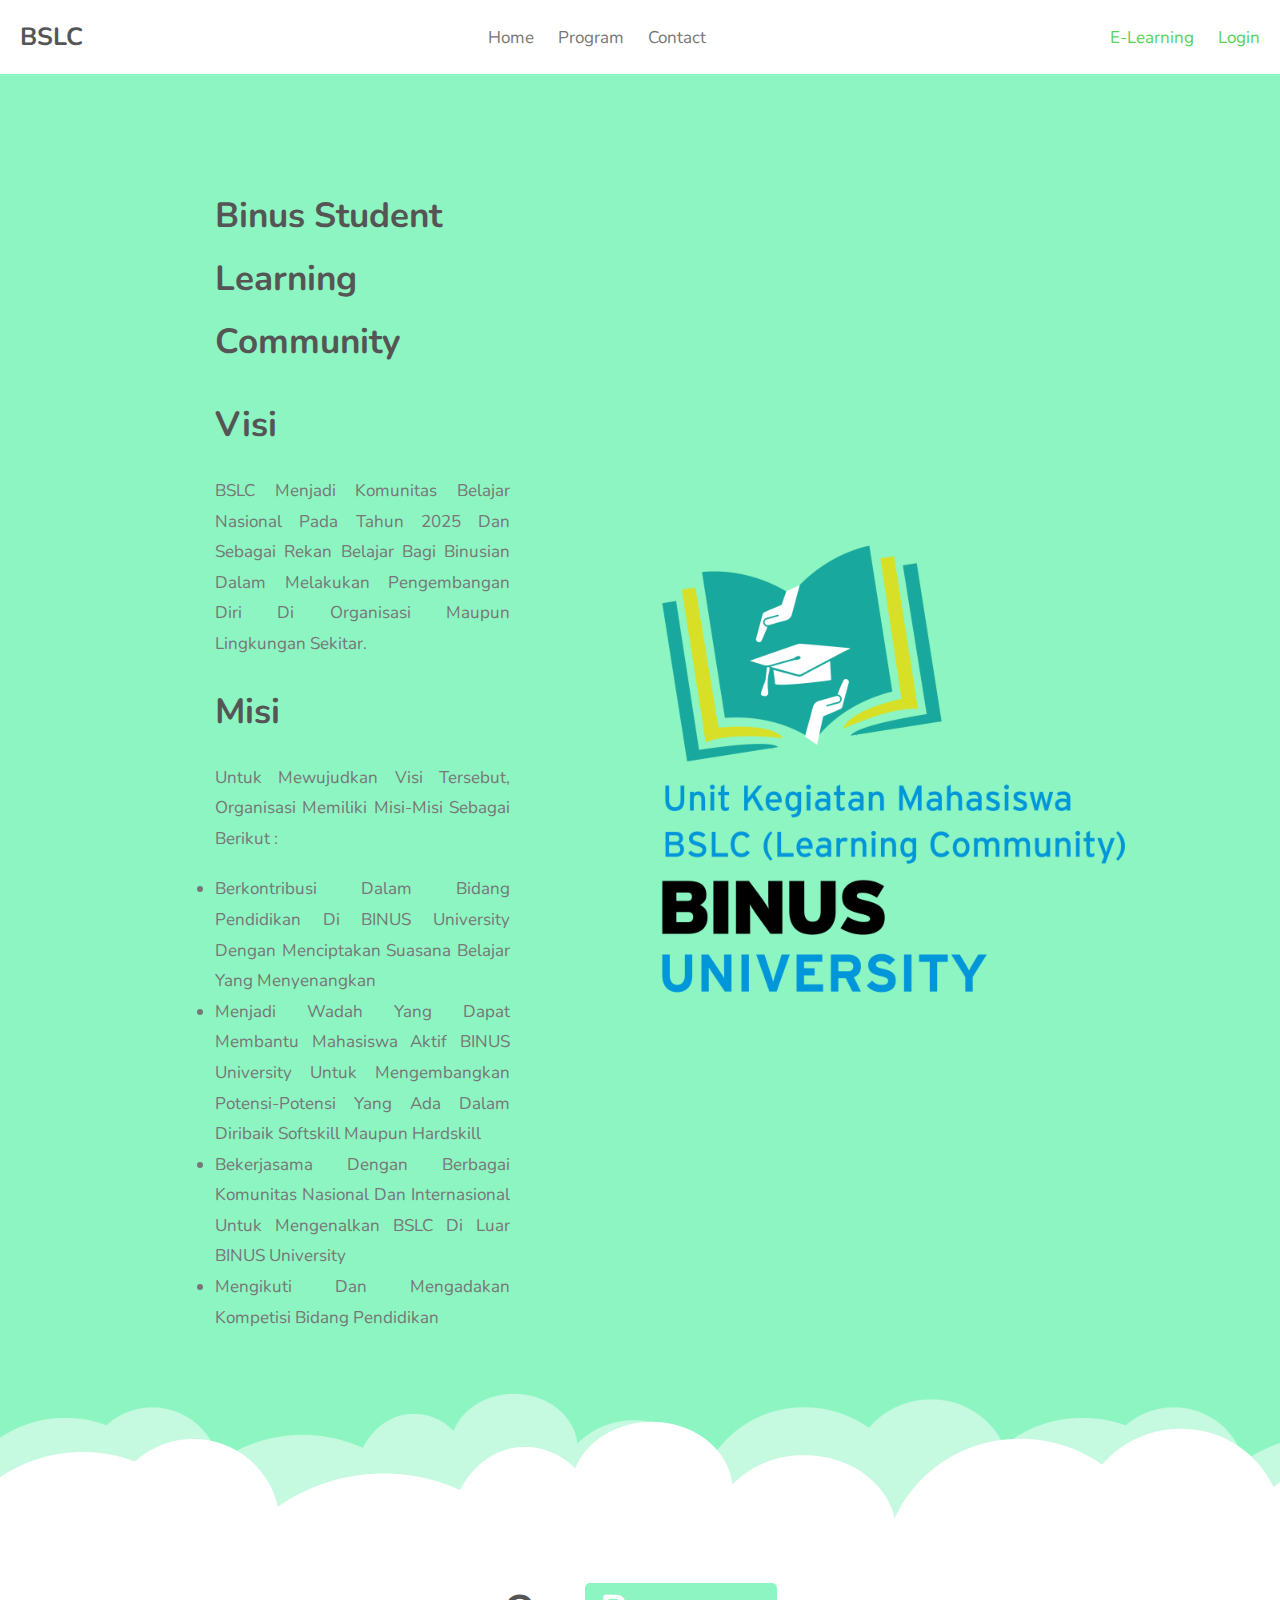
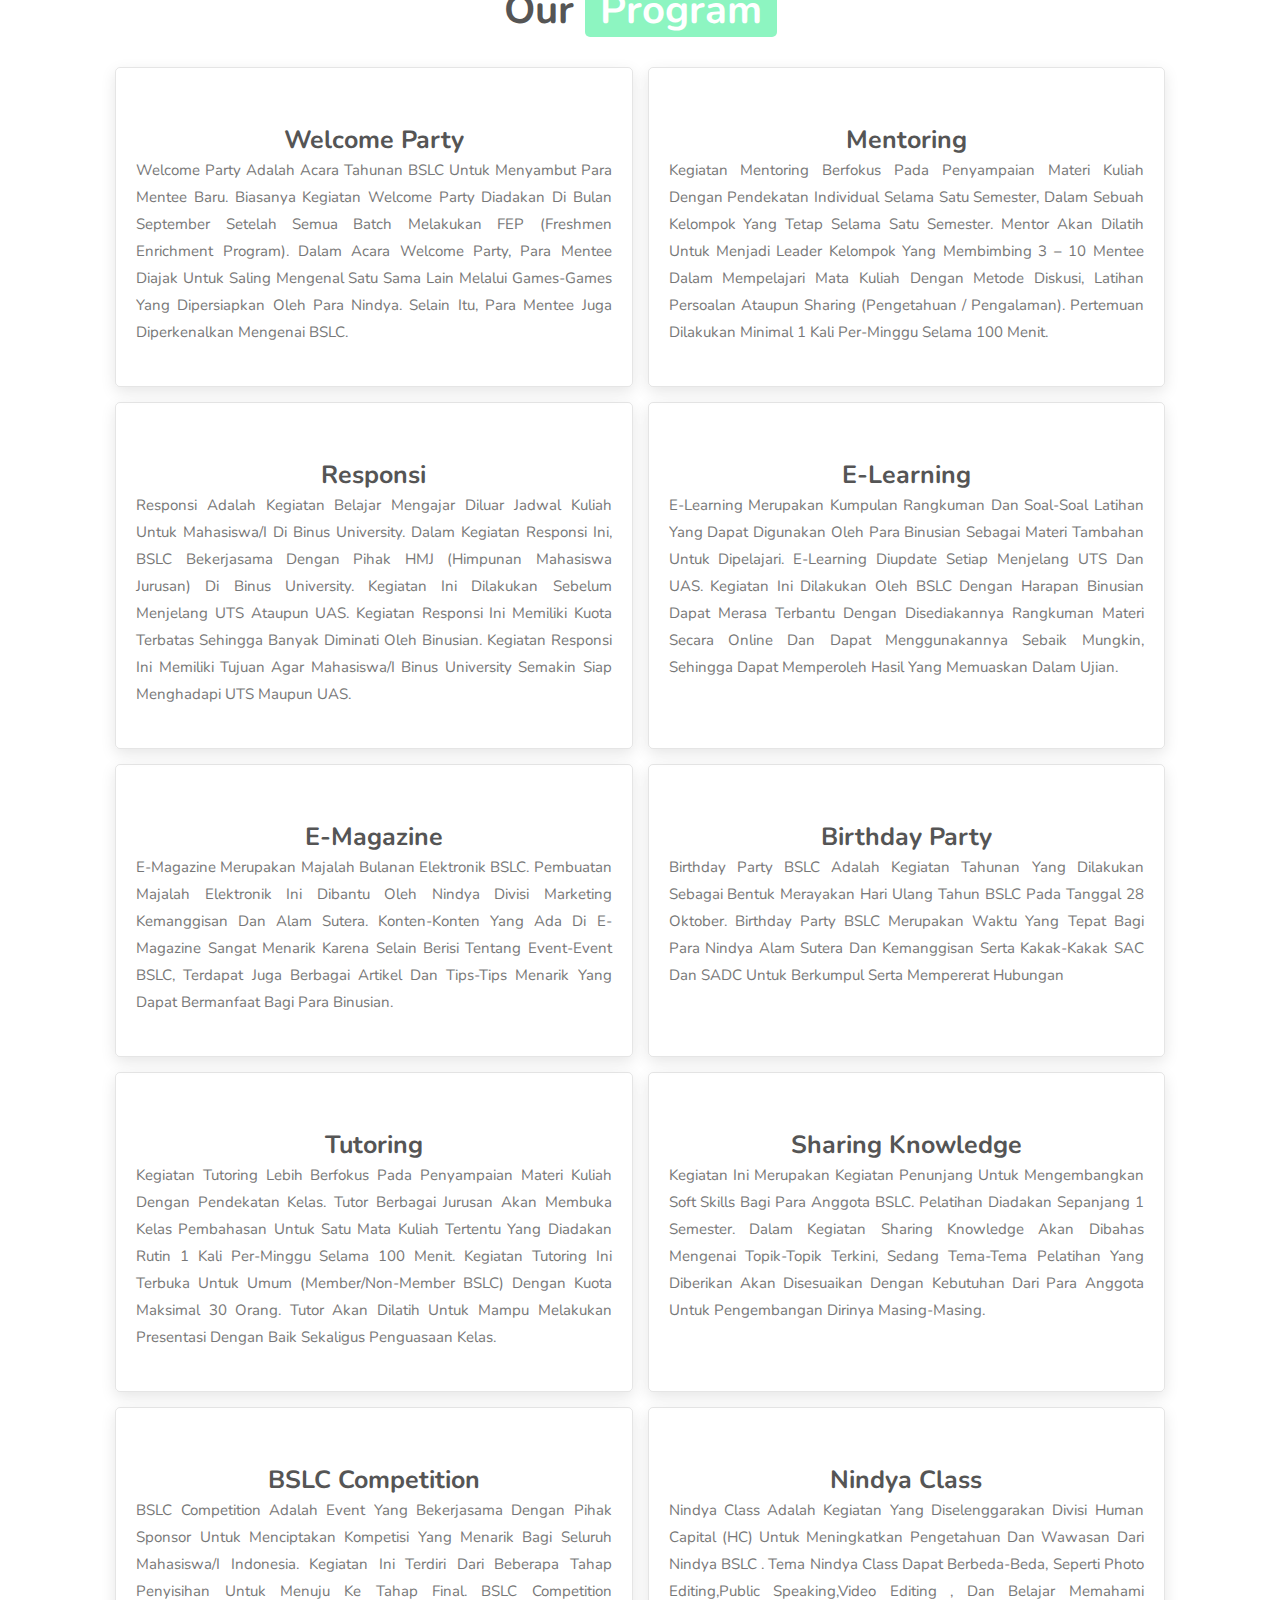
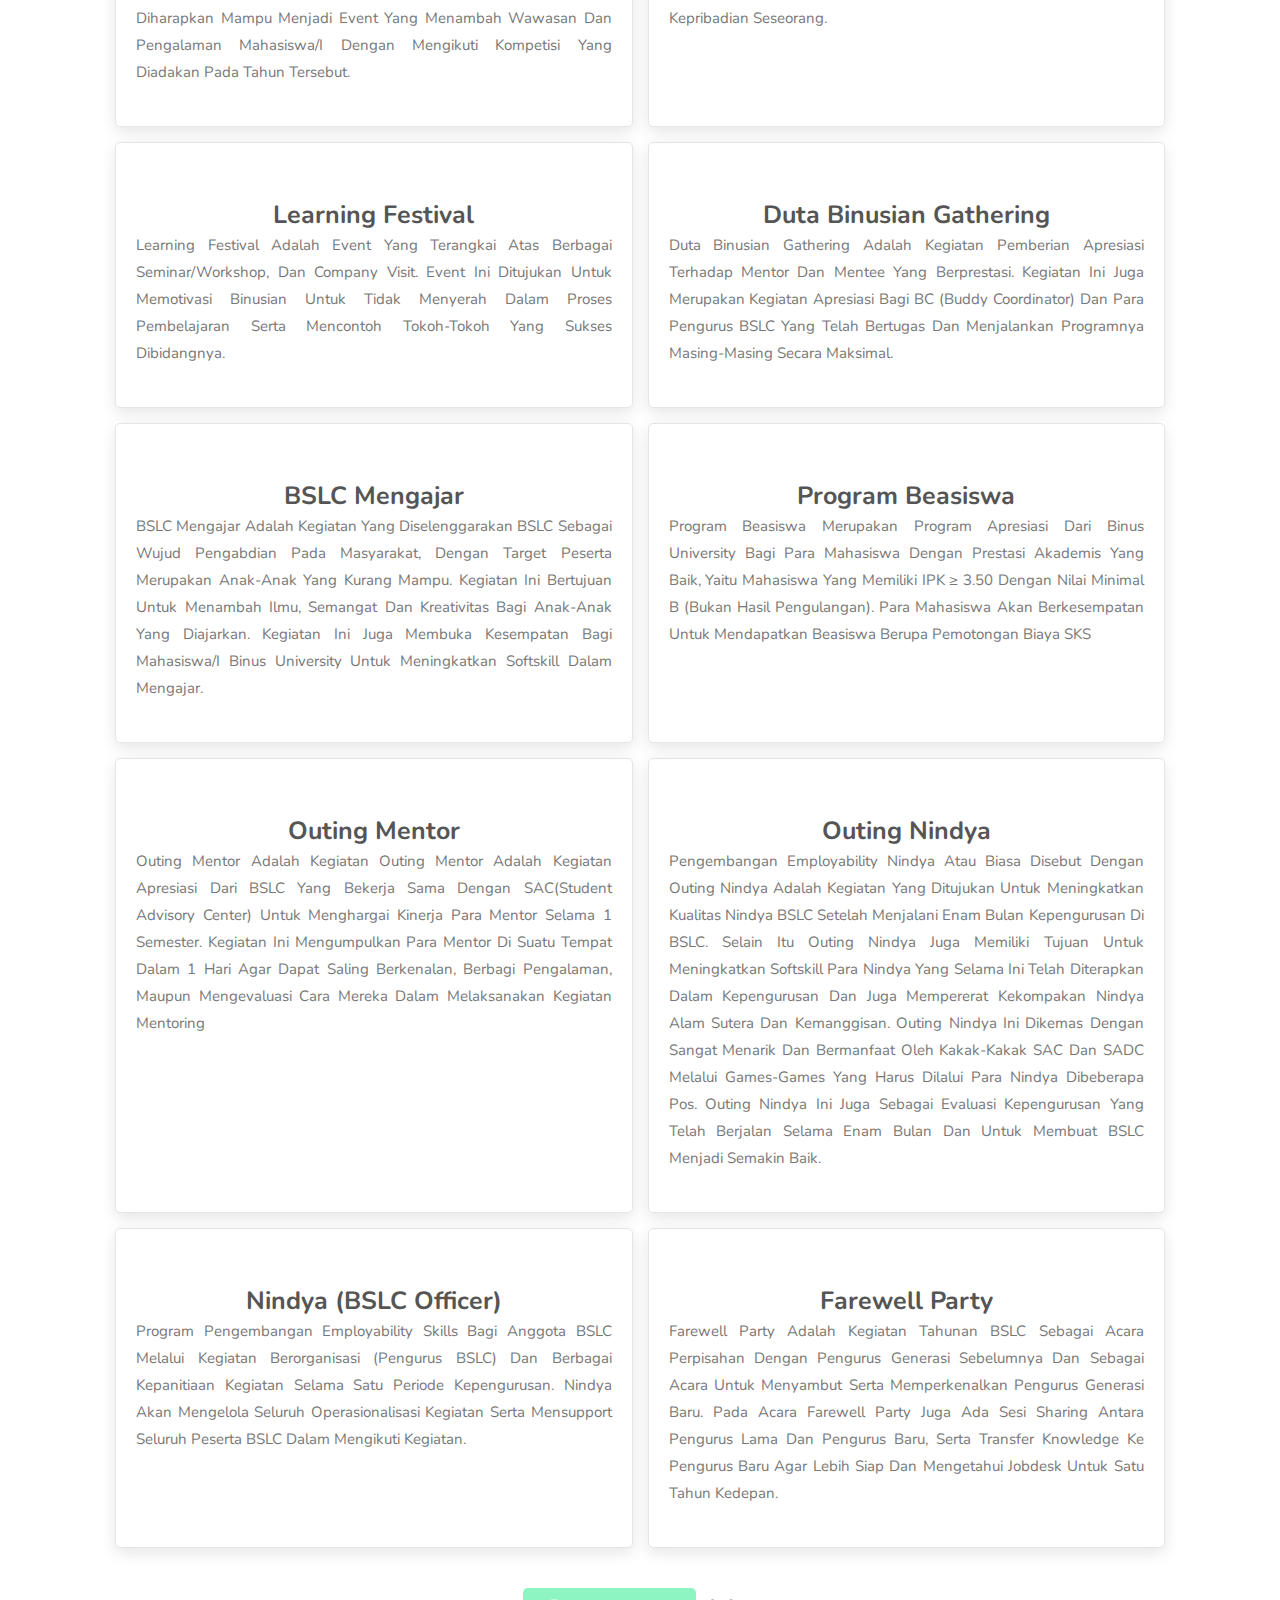
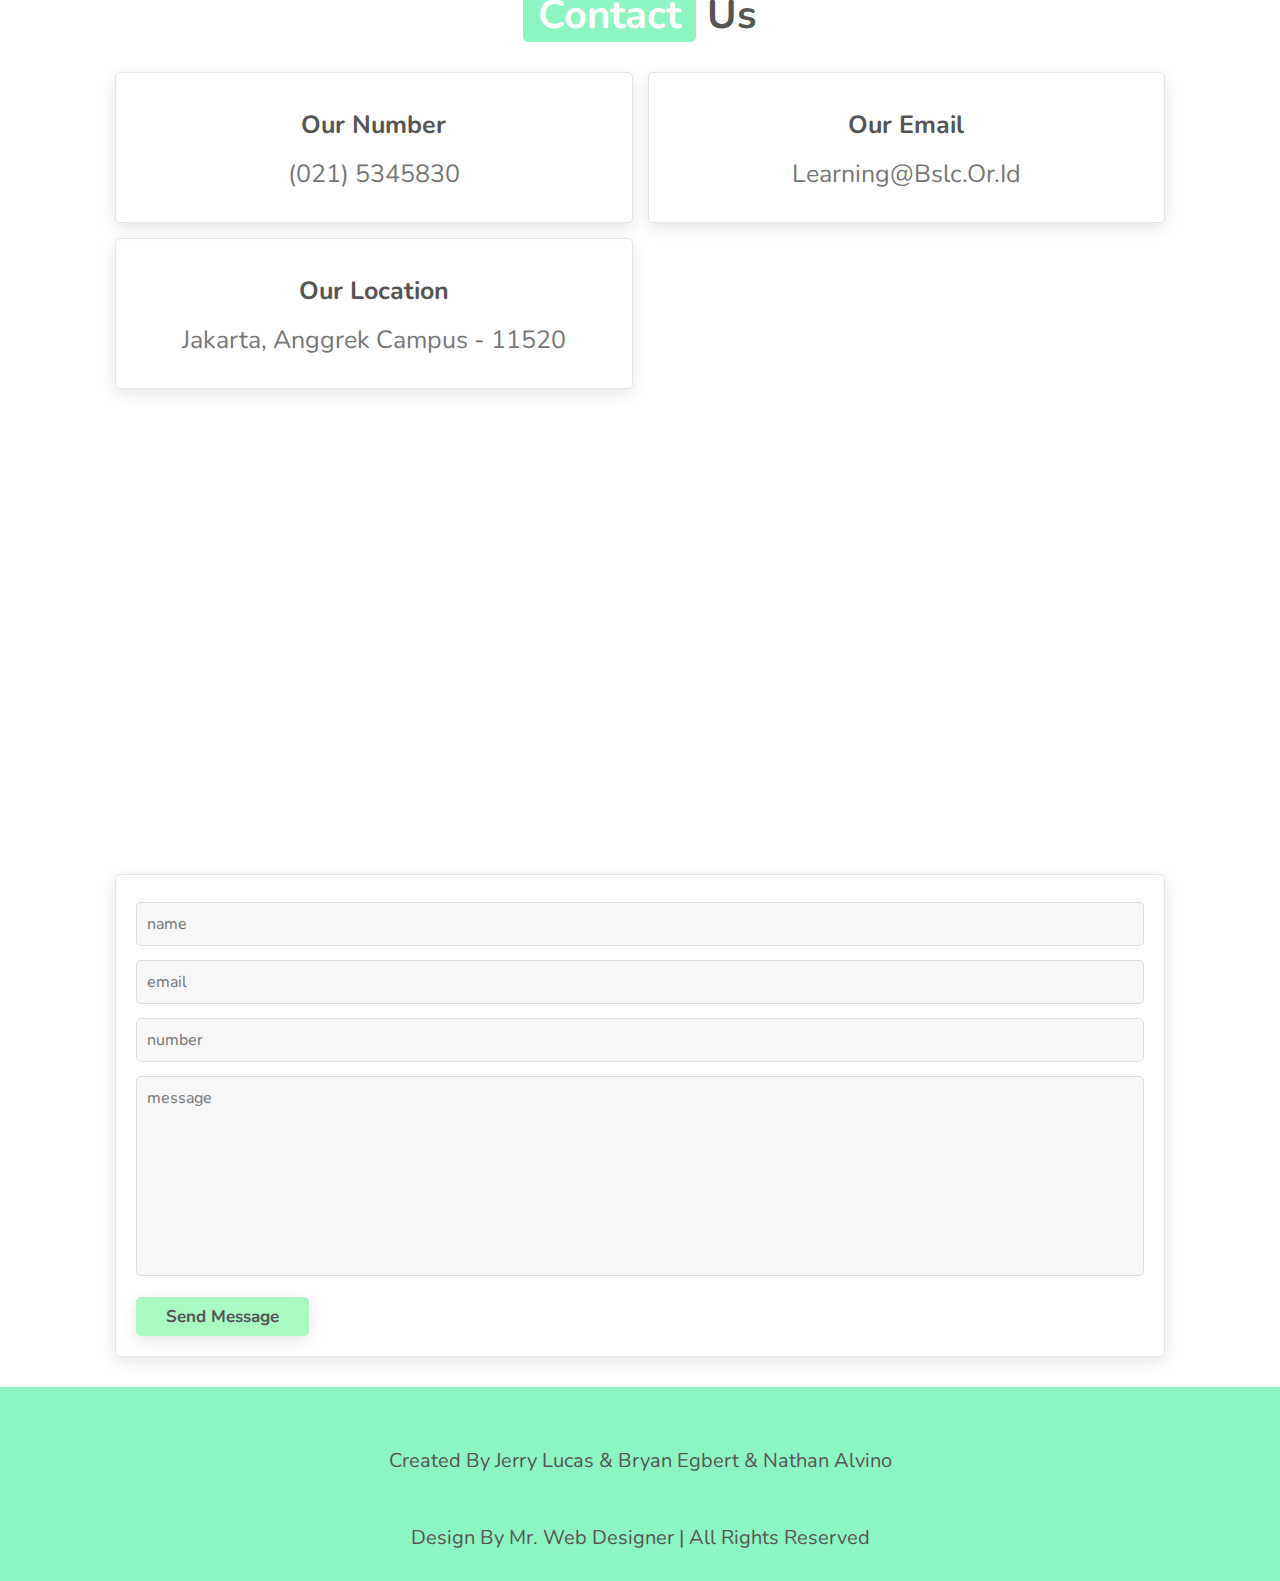
<file: frontend/index.html>
<!DOCTYPE html>
<html lang="en">

<head>
	<meta charset="UTF-8">
	<meta http-equiv="X-UA-Compatible" content="IE=edge" />
	<meta name="viewport" content="width=device-width, initial-scale=1.0" />
    <link rel="stylesheet" href="css/index.css">
    <script type="text/javascript" src="js/auth.js"></script>
    <title>Binus Student Learning Community (BSLC)</title>
</head>

<body onload="getUserRole()">

    <!-- Header Section Start -->
    <header class="header">
        <a href="#" class="logo">BSLC</a>

        <nav class="navbar page">
            <a href="#home">home</a>
            <a href="#program">program</a>
            <a href="#contact">contact</a>
        </nav>
        
        <nav class="navbar link">
            <a href="e_learning.html">E-Learning</a>
            <a href="login.html">Login</a>
        </nav>
        
        <div id="menu-btn" class="fas fa-bars"></div>

    </header>
    <!-- Header Sectoin End -->

    <!-- Home Section Start -->
	<section class="home" id="home">

        <div class="content">
            <h3>Binus Student Learning Community</h3>
            <h3>Visi</h3>
                <p>BSLC menjadi komunitas belajar nasional pada tahun 2025 dan sebagai rekan belajar bagi binusian dalam 
                    melakukan pengembangan diri di organisasi maupun lingkungan sekitar.
                </p>
            <h3>Misi</h3>
                <p>Untuk mewujudkan visi tersebut, organisasi memiliki misi-misi sebagai berikut : 
                    <ul>
                        <li>
                            Berkontribusi dalam bidang pendidikan di BINUS University dengan menciptakan suasana belajar yang menyenangkan
                        </li>
                        <li>
                            Menjadi wadah yang dapat membantu mahasiswa aktif BINUS University untuk mengembangkan potensi-potensi yang ada dalam
                            diribaik softskill maupun hardskill
                        </li>
                        <li>
                            Bekerjasama dengan berbagai komunitas nasional dan internasional untuk mengenalkan BSLC di luar BINUS University
                        </li>
                        <li>
                            Mengikuti dan mengadakan kompetisi bidang pendidikan
                        </li>
                    </ul>
                </p>
        </div>

        <div class="image">
            <img src="./assets/img/Logo-terbaru.png" alt="">
        </div>

        <div class="cloud cloud-1"></div>
        <div class="cloud cloud-2"></div>

	</section>
    <!-- Home Section End -->

    <!-- Main Section Start -->
	<section class="program" id="program">
        <h1 class="heading">our <span>program</span></h1>
        <div class="box-container">

            <div class="box">
                <h3>Welcome Party</h3>
                <p> Welcome Party adalah acara tahunan BSLC untuk menyambut para mentee baru.
                    Biasanya kegiatan Welcome Party diadakan di bulan September setelah semua batch melakukan FEP (Freshmen
                    Enrichment Program). Dalam acara Welcome Party, para mentee diajak untuk saling mengenal satu sama lain melalui games-games
                    yang dipersiapkan oleh para Nindya. Selain itu, para mentee juga diperkenalkan mengenai BSLC.</p>
            </div>

            <div class="box">
                <h3>Mentoring</h3>
                <p> Kegiatan mentoring berfokus pada penyampaian materi kuliah dengan pendekatan individual selama satu semester,
                    dalam sebuah kelompok yang tetap selama satu semester. Mentor akan dilatih untuk menjadi leader kelompok
                    yang membimbing 3 – 10 Mentee dalam mempelajari mata kuliah dengan metode diskusi, latihan persoalan ataupun sharing
                    (pengetahuan / pengalaman). Pertemuan dilakukan minimal 1 kali per-minggu selama 100 menit.</p>
            </div>

            <div class="box">
                <h3>Responsi</h3>
                <p> Responsi adalah kegiatan belajar mengajar diluar jadwal kuliah untuk mahasiswa/i di Binus University.
                    Dalam kegiatan responsi ini, BSLC bekerjasama dengan pihak HMJ (Himpunan Mahasiswa Jurusan) di Binus
                    University. Kegiatan ini dilakukan sebelum menjelang UTS ataupun UAS. Kegiatan responsi ini memiliki kuota terbatas
                    sehingga banyak diminati oleh Binusian. Kegiatan responsi ini memiliki tujuan agar mahasiswa/i Binus University semakin siap menghadapi UTS maupun
                    UAS.</p>
            </div>

            <div class="box">
                <h3>E-Learning</h3>
                <p> E-Learning merupakan kumpulan rangkuman dan soal-soal latihan yang dapat digunakan oleh para Binusian sebagai
                    materi tambahan untuk dipelajari. E-Learning diupdate setiap menjelang UTS dan UAS. Kegiatan ini dilakukan oleh BSLC dengan
                    harapan Binusian dapat merasa terbantu dengan disediakannya rangkuman materi secara online dan dapat menggunakannya sebaik
                    mungkin, sehingga dapat memperoleh hasil yang memuaskan dalam ujian.</p>
            </div>

            <div class="box">
                <h3>E-Magazine</h3>
                <p> E-Magazine merupakan majalah bulanan elektronik BSLC.
                    Pembuatan majalah elektronik ini dibantu oleh Nindya Divisi Marketing Kemanggisan dan Alam Sutera.
                    Konten-konten yang ada di E-Magazine sangat menarik karena selain berisi tentang event-event BSLC,
                    terdapat juga berbagai artikel dan tips-tips menarik yang dapat bermanfaat bagi para Binusian.</p>
            </div>

            <div class="box">
                <h3>Birthday Party</h3>
                <p> Birthday Party BSLC adalah kegiatan tahunan yang dilakukan sebagai bentuk merayakan hari ulang tahun BSLC
                    pada tanggal 28 Oktober. Birthday Party BSLC merupakan waktu yang tepat bagi para Nindya Alam Sutera dan Kemanggisan serta
                    kakak-kakak SAC dan SADC untuk berkumpul serta mempererat hubungan</p>
            </div>

            <div class="box">
                <h3>Tutoring</h3>
                <p> Kegiatan tutoring lebih berfokus pada penyampaian materi kuliah dengan pendekatan kelas.
                    Tutor berbagai jurusan akan membuka kelas pembahasan untuk satu mata kuliah tertentu yang diadakan
                    rutin 1 kali per-minggu selama 100 menit. Kegiatan tutoring ini terbuka untuk umum (member/non-member BSLC)
                    dengan kuota maksimal 30 orang.
                    Tutor akan dilatih untuk mampu melakukan presentasi dengan baik sekaligus penguasaan kelas.</p>
            </div>

            <div class="box">
                <h3>Sharing Knowledge</h3>
                <p> Kegiatan ini merupakan kegiatan penunjang untuk mengembangkan soft skills bagi para anggota BSLC. Pelatihan
                    diadakan sepanjang 1 semester.
                    Dalam kegiatan sharing knowledge akan dibahas mengenai topik-topik terkini, sedang tema-tema pelatihan yang
                    diberikan akan disesuaikan
                    dengan kebutuhan dari para anggota untuk pengembangan dirinya masing-masing.</p>
            </div>

            <div class="box">
                <h3>BSLC Competition</h3>
                <p> BSLC Competition adalah event yang bekerjasama dengan pihak sponsor untuk menciptakan kompetisi yang menarik
                    bagi seluruh mahasiswa/i
                    Indonesia. Kegiatan ini terdiri dari beberapa tahap penyisihan untuk menuju ke tahap final.
                    BSLC Competition diharapkan mampu menjadi event yang menambah wawasan dan pengalaman mahasiswa/i dengan
                    mengikuti kompetisi yang diadakan pada tahun tersebut.</p>
            </div>

            <div class="box">
                <h3>Nindya Class</h3>
                <p> Nindya Class adalah kegiatan yang diselenggarakan divisi Human Capital (HC) untuk meningkatkan pengetahuan
                    dan wawasan dari Nindya BSLC . Tema Nindya Class dapat berbeda-beda, seperti Photo Editing,Public Speaking,Video Editing , dan belajar
                    memahami kepribadian seseorang.</p>
            </div>

            <div class="box">
                <h3>Learning Festival</h3>
                <p> Learning Festival adalah event yang terangkai atas berbagai seminar/workshop, dan Company Visit.
                    Event ini ditujukan untuk memotivasi Binusian untuk tidak menyerah dalam proses pembelajaran serta mencontoh
                    tokoh-tokoh yang sukses dibidangnya.</p>
            </div>

            <div class="box">
                <h3>Duta Binusian Gathering</h3>
                <p> Duta Binusian Gathering adalah kegiatan pemberian apresiasi terhadap Mentor dan Mentee yang berprestasi.
                    Kegiatan ini juga merupakan kegiatan apresiasi bagi BC (Buddy Coordinator) dan para pengurus BSLC yang
                    telah bertugas dan menjalankan programnya masing-masing secara maksimal.</p>
            </div>

            <div class="box">
                <h3>BSLC Mengajar</h3>
                <p> BSLC Mengajar adalah kegiatan yang diselenggarakan BSLC sebagai wujud Pengabdian Pada Masyarakat,
                    dengan target peserta merupakan anak-anak yang kurang mampu. Kegiatan ini bertujuan untuk menambah ilmu,
                    semangat dan kreativitas bagi anak-anak yang diajarkan. Kegiatan ini juga membuka kesempatan bagi
                    mahasiswa/i
                    Binus University untuk meningkatkan softskill dalam mengajar.</p>
            </div>

            <div class="box">
                <h3>Program Beasiswa</h3>
                <p> Program beasiswa merupakan program apresiasi dari Binus University bagi para mahasiswa dengan prestasi
                    akademis yang baik,
                    yaitu mahasiswa yang memiliki IPK ≥ 3.50 dengan nilai minimal B (bukan hasil pengulangan). Para mahasiswa
                    akan berkesempatan
                    untuk mendapatkan beasiswa berupa pemotongan biaya SKS</p>
            </div>

            <div class="box">
                <h3>Outing Mentor</h3>
                <p> Outing mentor adalah kegiatan Outing mentor adalah kegiatan apresiasi dari BSLC yang bekerja sama
                    dengan SAC(Student Advisory Center) untuk menghargai kinerja para mentor selama 1 semester.
                    Kegiatan ini mengumpulkan para mentor di suatu tempat dalam 1 hari agar dapat saling berkenalan,
                    berbagi pengalaman, maupun mengevaluasi cara mereka dalam melaksanakan kegiatan mentoring</p>
            </div>

            <div class="box">
                <h3>Outing Nindya</h3>
                <p> Pengembangan Employability Nindya atau biasa disebut dengan outing nindya adalah kegiatan yang ditujukan
                    untuk meningkatkan kualitas Nindya BSLC setelah menjalani enam bulan kepengurusan di BSLC.
                    Selain itu Outing Nindya juga memiliki tujuan untuk meningkatkan softskill para Nindya
                    yang selama ini telah diterapkan dalam kepengurusan dan juga mempererat kekompakan Nindya Alam Sutera dan
                    Kemanggisan. Outing Nindya ini dikemas dengan sangat menarik dan bermanfaat oleh kakak-kakak SAC dan SADC melalui
                    games-games yang harus dilalui para Nindya dibeberapa pos. Outing Nindya ini juga sebagai evaluasi kepengurusan yang
                    telah berjalan selama enam bulan dan untuk membuat BSLC menjadi semakin baik.</p>
            </div>

            <div class="box">
                <h3>Nindya (BSLC Officer)</h3>
                <p> Program pengembangan Employability Skills bagi anggota BSLC melalui kegiatan berorganisasi (Pengurus BSLC)
                    dan berbagai kepanitiaan kegiatan selama satu periode kepengurusan.
                    Nindya akan mengelola seluruh operasionalisasi kegiatan serta mensupport seluruh peserta BSLC dalam
                    mengikuti kegiatan.</p>
            </div>

            <div class="box">
                <h3>Farewell Party</h3>
                <p> Farewell Party adalah kegiatan tahunan BSLC sebagai acara perpisahan dengan pengurus generasi sebelumnya dan
                    sebagai acara untuk menyambut serta memperkenalkan pengurus generasi baru. Pada acara farewell party juga
                    ada sesi sharing antara pengurus lama dan pengurus baru, serta transfer knowledge ke pengurus baru agar lebih
                    siap dan mengetahui jobdesk untuk satu tahun kedepan.</p>
            </div>

        </div>
			
	</section>
    <!-- Main Section End -->

    <!-- Contact Section Start -->
    <section class="contact" id="contact">

        <h1 class="heading"><span>contact</span> us</h1>

        <div class="icons-container">
            <div class="icons">
                <i class="fas fa-phone"></i>
                <h3>our number</h3>
                <p>(021) 5345830</p>
            </div>
            <div class="icons">
                <i class="fas fa-envelope"></i>
                <h3>our email</h3>
                <p>learning@bslc.or.id</p>
            </div>
            <div class="icons">
                <i class="fas fa-map-marker-alt"></i>
                <h3>our location</h3>
                <p>Jakarta, Anggrek Campus - 11520</p>
            </div>
        </div>

        <div class="row">

            <iframe src="https://www.google.com/maps/embed?pb=!1m18!1m12!1m3!1d3966.7193047614373!2d106.75665545091624!3d-6.1683293955123055!2m3!1f0!2f0!3f0!3m2!1i1024!2i768!4f13.1!3m3!1m2!1s0x2e69f7b000000003%3A0xd6b58782512f4df1!2sBINUS%20STUDENT%20LEARNING%20COMMUNITY!5e0!3m2!1sid!2sid!4v1635000401078!5m2!1sid!2sid" width="600" height="450" style="border:0;" allowfullscreen="" loading="lazy"></iframe>

            <form action="">
                <input type="text" placeholder="name" class="box">
                <input type="email" placeholder="email" class="box">
                <input type="number" placeholder="number" class="box">
                <textarea name="" placeholder="message" class="box" id="" cols="30" rows="10"></textarea>
                <input type="submit" value="send message" class="btn">
            </form>

        </div>

    </section>

    <!-- contact section end -->

    <!-- Footer Section Start -->
    <section class="footer">
        <div class="credit">created by <span>jerry lucas</span> <span> & Bryan Egbert</span> <span> & Nathan Alvino</span></div>
        <div class="credit">design by <span>Mr. Web Designer</span> | all rights reserved</div>
    </section>

    <!-- Footer Sectin End -->

</body>
</file>
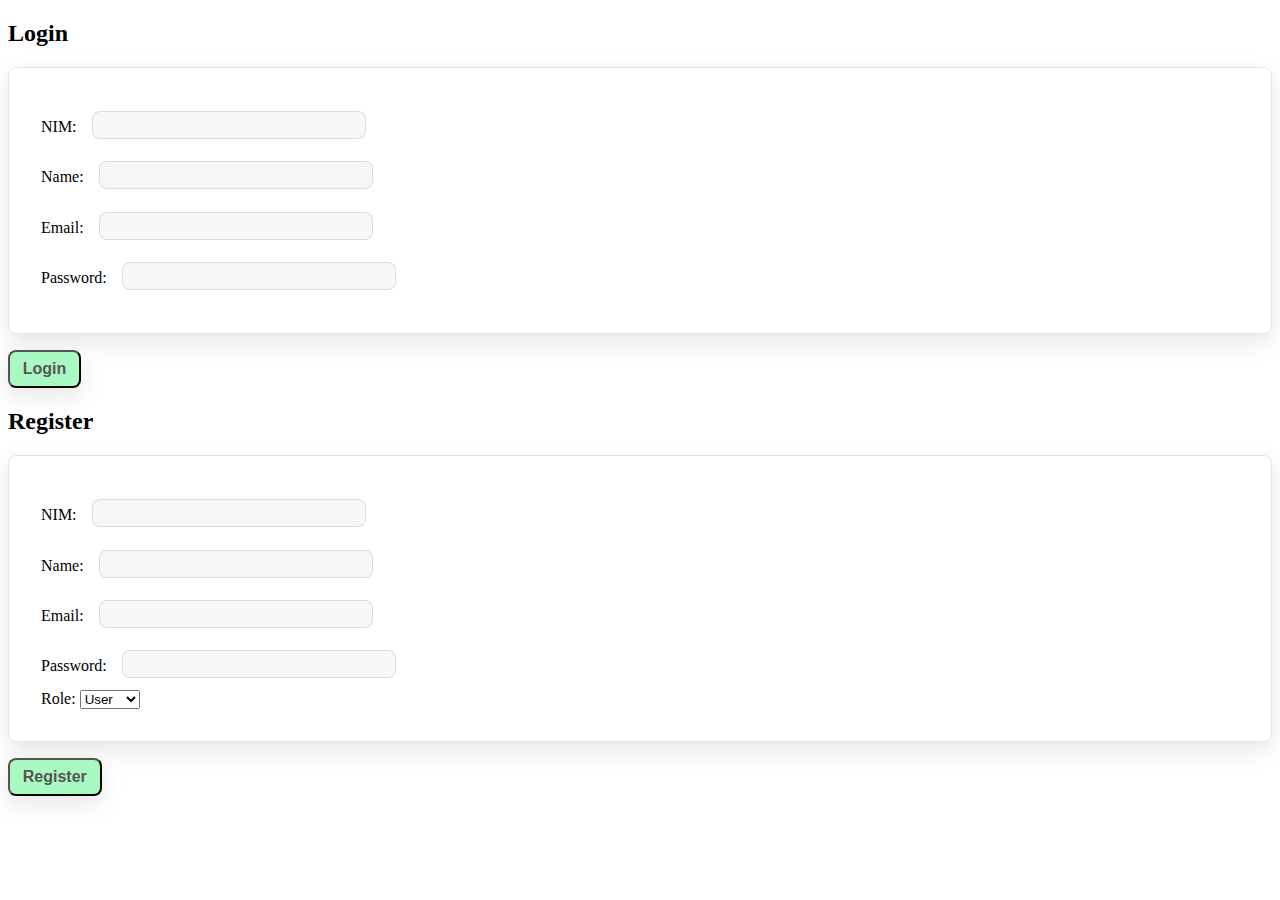
<file: frontend/login.html>
<!DOCTYPE html>
<html lang="en">
<head>
	<meta charset="UTF-8">
	<meta http-equiv="X-UA-Compatible" content="IE=edge">
	<meta name="viewport" content="ice-itial-scale=1.0">
	<title>Login page</title>
	<link rel="stylesheet" href="css/login.css">
	<script type="text/javascript" src="js/auth.js" defer></script>
</head>
<body>
	<h2>Login</h2>

	<form id="loginForm">
			<label for="nim">NIM:</label>
			<input type="text" name="nim" />
			<br>

			<label for="name">Name:</label>
			<input type="text" name="name"/>
			<br>

			<label for="email">Email:</label>
			<input type="email" name="email" autocomplete="email"/>
			<br>

			<label for="password">Password:</label>
			<input type="password"word name="password" autocomplete="current-password"/>
			<br>
		</form>
		<button onclick="login('https://localhost:5001/Auth/Login')"">Login</button>

	<h2>Register</h2>
	
	<form id="registerForm">
		<label for="nim">NIM:</label>
		<input type="text" name="nim" />
		<br>
	
		<label for="name">Name:</label>
		<input type="text" name="name" />
		<br>
	
		<label for="email">Email:</label>
		<input type="email" name="email" />
		<br>
	
		<label for="password">Password:</label>
		<input type="password" name="password" />
		<br>
	
		<label for="role">Role:</label>
		<select name="role" id="role">
			<option value="User">User</option>
			<option value="Admin">Admin</option>
		</select>
	</form>
	<button onclick="register('https://localhost:5001/Auth/Register')">Register</button>
	
</body>
</html>
</file>
<file: frontend/css/index.css>
@import url('https://fonts.googleapis.com/css2?family=Nunito:ital,wght@0,200;0,300;0,400;0,600;0,700;1,200;1,300&display=swap');

:root {
    --main-color: #aaf8c2;
    --black: #555;
    --light-color: #777;
    --bg: #8df5c1;
    --border: .1rem solid rgba(0,0,0,.1);
    --box-shadow: 0 .5rem 1.5rem rgba(0,0,0,.1);
}

* {
    font-family: 'Nunito', sans-serif;
    margin: 0;
    padding: 0;
    box-sizing: border-box;
    outline: none;
    border: none;
    text-decoration: none;
    text-transform: capitalize;
    transition: all .3s ease-out;
}

section {
    padding: 2rem 9%;
}

html {
    font-size: 62.5%;
    scroll-behavior: smooth;
    scroll-padding-top: 9rem;
    overflow-x: hidden;
}

.header .logo {
    font-size: 2.5rem;
    color: var(--black);
    font-weight: bolder;
}

.header {
    display: flex;
    justify-content: space-between;
    background: #fff;
    box-shadow: var(--box-shadow);
    display: flex;
    align-items: center;
    padding: 2rem;
    font-size: 1.7rem;
}

.header .navbar.page a {
    font-size: inherit;
    color: var(--light-color);
    margin-left: 2rem;
}

.header .navbar.page a:hover {
    color: var(--main-color);
}

.header .navbar.link a {
    font-size: inherit;
    color: rgb(85, 211, 85);
    margin-left: 2rem;
}

.header .navbar.link a:hover {
    color: var(--light-color);
}

#menu-btn {
    cursor: pointer;
    font-size: 2.5rem;
    padding: 1rem 1.3rem;
    border-radius: .5rem;
    color: var(--main-color);
    background: var(--bg);
    display: none;
}

#menu-btn:hover {
    color: #fff;
    background: var(--main-color);
}

.home {
    display: flex;
    align-items: center;
    flex-wrap: wrap;
    gap: 1.5rem;
    padding-top: 10rem;
    padding-bottom: 20rem;
    background: var(--bg);
    position: relative;
}

.home .content {
    flex: 1 1 45rem;
}

.home .image {
    flex: 1 1 5rem;    
}

.home .image img {
    height: 500px;
    width: 500px;
    display: block;
    margin: 2rem;
}

.home .content h3 {
    font-size: 3.5rem;
    color: var(--black);
    line-height: 1.8;
    padding: 1rem 10rem 1rem 10rem;
}

.home .content p {
    font-size: 1.7rem;
    color: var(--light-color);
    line-height: 1.8;
    padding: 1rem 10rem 1rem 10rem;
    text-align: justify;
}

.home .content ul {
    font-size: 1.7rem;
    color: var(--light-color);
    line-height: 1.8;
    padding: 1rem 10rem 1rem 10rem;
    text-align: justify;
}

.home .cloud {
    position: absolute;
    bottom: 0; right: 0; left: 0;
    height: 18rem;
    background-size: 250rem 18rem;
    background: url(./foto/cloud.png) repeat-x;
    animation: cloud 10s linear infinite;
}

@keyframes cloud {
    0% {
        background-position-x: 0rem;
    }
    100% {
        background-position-x: -250rem;
    }
}

.home .cloud-1 {
    opacity: .5;
    height: 20rem;
    background-size: 250rem 20rem;
    animation-direction: reverse;
    animation-duration: 15s;
}

/* Main Section */
.heading {
    text-align: center;
    padding-bottom: 3rem;
    font-size: 4rem;
    color: var(--black);
}

.heading span {
    color: #fff;
    border-radius: .5rem;
    background: var(--bg);
    padding: 0 1.5rem;
}

.program .box-container {
    display: grid;
    grid-template-columns: repeat(auto-fit, minmax(38rem, 1fr));
    gap: 1.5rem;
}

.program .box-container .box {
    text-align: justify;
    border: var(--border);
    box-shadow: var(--box-shadow);
    border-radius: .5rem;
    padding: 4rem 2rem;
}

.program .box-container .box:hover {
    box-shadow: 0 .5rem 1.5rem rgba(0,0,0,.5);
}

.program .box-container .box h3 {
    color: var(--black);
    font-size: 2.5rem;
    padding-top: 1.5rem;
    text-align: center;
}

.program .box-container .box p {
    color: var(--light-color);
    font-size: 1.5rem;
    padding-top: 1rem 0;
    line-height: 1.8;
}

/* Contact Section */
.contact .icons-container {
    display: grid;
    grid-template-columns: repeat(auto-fit, minmax(41rem, 1fr));
    gap: 1.5rem;
}

.contact .icons-container .icons {
    padding: 2.5rem;
    text-align: center;
    border: var(--border);
    border-radius: .5rem;
    box-shadow: var(--box-shadow);
}

.contact .icons-container .icons:hover {
    box-shadow: 0 .5rem 1.5rem rgba(0,0,0,.5);
}


.contact .icons-container .icons i {
    height: 6rem;
    width: 6rem;
    line-height: 6rem;
    font-size: 2.5rem;
    color: var(--main-color);
    background: var(--bg);
    border-radius: 50%;
}

.contact .icons-container .icons h3 {
    color: var(--black);
    padding: 1rem 0;
    font-size: 2.5rem;
}

.contact .icons-container .icons p {
    color: var(--light-color);
    line-height: 1.8;
    font-size: 2.5rem;
}

.contact .row {
    margin-top: 2rem;
    display: flex;
    flex-wrap: wrap;
    gap: 1.5rem;
}

.contact .row .map {
    flex: 1 1 45rem;
    width: 100%;
    padding: 2rem;
    border: var(--border);
    box-shadow: var(--box-shadow);
    border-radius: .5rem;
}

.contact .row form {
    flex: 1 1 45rem;
    padding: 2rem;
    border: var(--border);
    box-shadow: var(--box-shadow);
    border-radius: .5rem;
}

.contact .row form .box {
    margin: .7rem 0;
    padding: 1rem;
    font-size: 1.6rem;
    color: var(--black);
    border-radius: .5rem;
    border: var(--border);
    background: #f7f7f7;
    text-transform: none;
    width: 100%;
}

.contact .row form .box:focus {
    background: var(--bg);
}

.contact .row form textarea {
    height: 20rem;
    resize: none;
}

.contact .row form .btn:hover {
    background: var(--black);
    color: white;
}

.btn {
    margin-top: 1rem;
    display: inline-block;
    padding: .8rem 3rem;
    font-size: 1.7rem;
    cursor: pointer;
    color: var(--black);
    font-weight: bold;
    background: var(--main-color);
    border-radius: .5rem;
    box-shadow: var(--box-shadow);
    position: relative;
    z-index: 0;
    overflow: hidden;
}

.btn::before {
    content: '';
    position: absolute;
    top: 0; right: 0;
    width: 0%;
    height: 100%;
    background: var(--black);
    z-index: -1;
    transition: .2s ease-out;
}

.btn:hover::before {
    left: 0;
    width: 100%;
}

/* Footer */
.footer {
    margin-top: 1rem;
    background: var(--bg);
}

.footer .credit {
    color: var(--black);
    text-align: center;
    padding: 1rem;
    margin-top: 2rem;
    padding-top: 2rem;
    font-size: 2rem;
}
</file>
<file: frontend/css/login.css>
@import url('https://fonts.googleapis.com/css2?family=Nunito:ital,wght@0,200;0,300;0,400;0,600;0,700;1,200;1,300&display=swap');

:root {
    --main-color: #aaf8c2;
    --black: #555;
    --light-color: #777;
    --bg: #8df5c1;
    --border: .1rem solid rgba(0,0,0,.1);
    --box-shadow: 0 .5rem 1.5rem rgba(0,0,0,.1);
}

body {
	overflow-x: hidden;
}

form {
    flex: 1 1 45rem;
    padding: 2rem;
    border: var(--border);
    box-shadow: var(--box-shadow);
    border-radius: .5rem;
}

form input{
    margin: .7rem;
    font-size: 1.3em;
    color: var(--black);
    border-radius: .5rem;
    border: var(--border);
    background: #f7f7f7;
    text-transform: none;
}

form input:focus{
    background: var(--bg);
}

button:hover {
    background: var(--black);
    color: white;
}

button {
    margin-top: 1rem;
    display: inline-block;
    padding: .5em .8em;
    font-size: 1em;
    cursor: pointer;
    color: var(--black);
    font-weight: bold;
    background: var(--main-color);
    border-radius: .5rem;
    box-shadow: var(--box-shadow);
    position: relative;
    z-index: 0;
    overflow: hidden;
}
</file>
